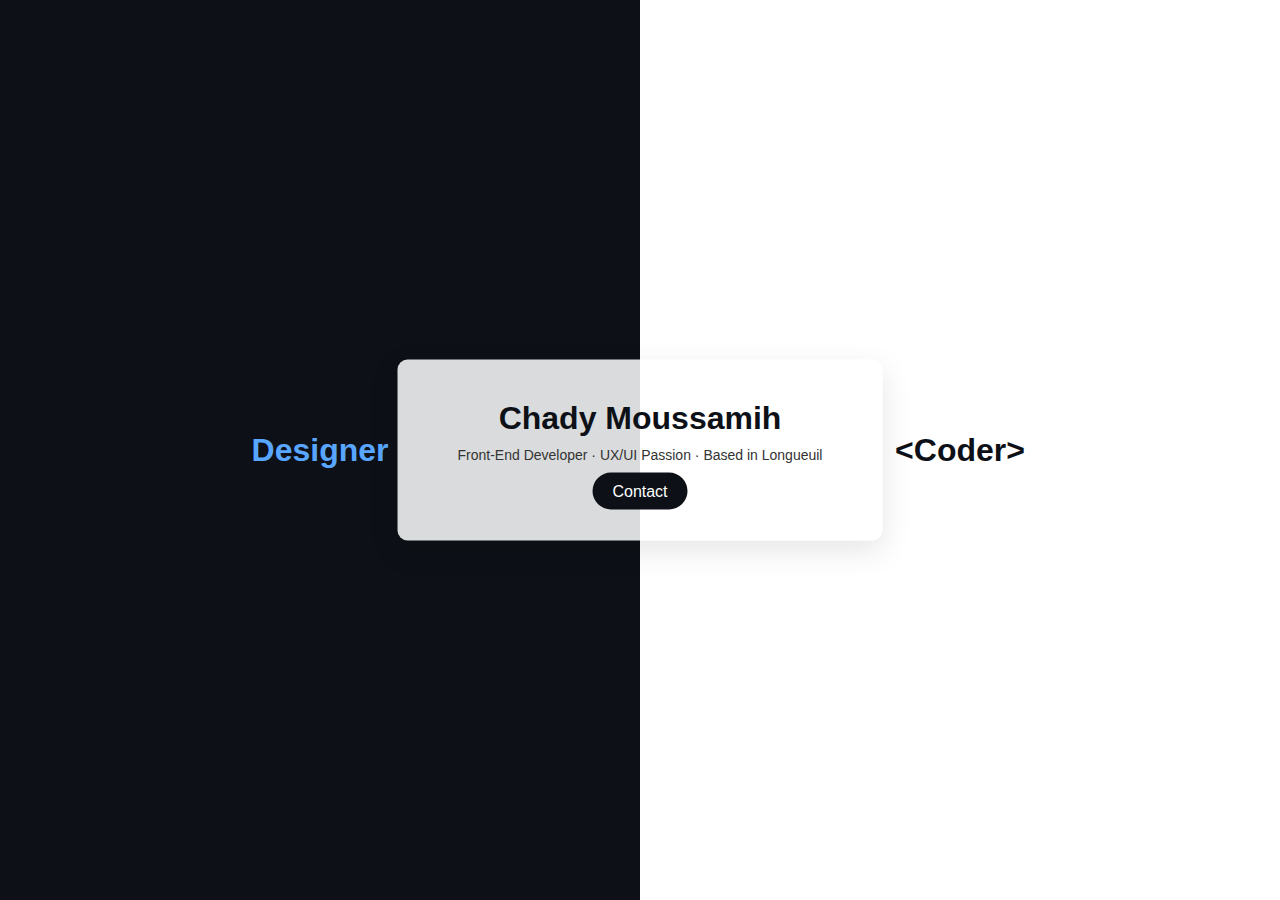
<file: index.html>
<!DOCTYPE html>
<html lang="fr">
<head>
  <meta charset="UTF-8" />
  <meta name="viewport" content="width=device-width, initial-scale=1.0" />
  <title>Chady Moussamih | Front-End Developer</title>
  <link rel="stylesheet" href="style.css" />
</head>
<body>
  <div class="container">
    <div class="split left">
      <h1>Designer</h1>
    </div>
    <div class="split right">
      <h1><coder>&lt;Coder&gt;</coder></h1>
    </div>
    <div class="centered">
      <h2>Chady Moussamih</h2>
      <p>Front-End Developer · UX/UI Passion · Based in Longueuil</p>
      <a href="mailto:chadym80@gmail.com" class="btn">Contact</a>
    </div>
  </div>
</body>
</html>
</file>
<file: style.css>
* {
  margin: 0;
  padding: 0;
  box-sizing: border-box;
}

body, html {
  height: 100%;
  font-family: 'Segoe UI', Tahoma, Geneva, Verdana, sans-serif;
}

.container {
  height: 100vh;
  display: flex;
  position: relative;
  overflow: hidden;
}

.split {
  width: 50%;
  height: 100%;
  display: flex;
  align-items: center;
  justify-content: center;
  transition: 0.5s;
  position: relative;
}

.left {
  background: #0d1117;
  color: #58a6ff;
}

.right {
  background: #ffffff;
  color: #0d1117;
}

.centered {
  position: absolute;
  top: 50%;
  left: 50%;
  transform: translate(-50%, -50%);
  text-align: center;
  background: rgba(255, 255, 255, 0.85);
  padding: 40px 60px;
  border-radius: 10px;
  box-shadow: 0px 10px 30px rgba(0, 0, 0, 0.1);
}

.centered h2 {
  font-size: 32px;
  color: #0d1117;
}

.centered p {
  margin: 10px 0 20px;
  font-size: 14px;
  color: #333;
}

.btn {
  text-decoration: none;
  background: #0d1117;
  color: #fff;
  padding: 10px 20px;
  border-radius: 30px;
  transition: background 0.3s ease;
}

.btn:hover {
  background: #58a6ff;
}
</file>
